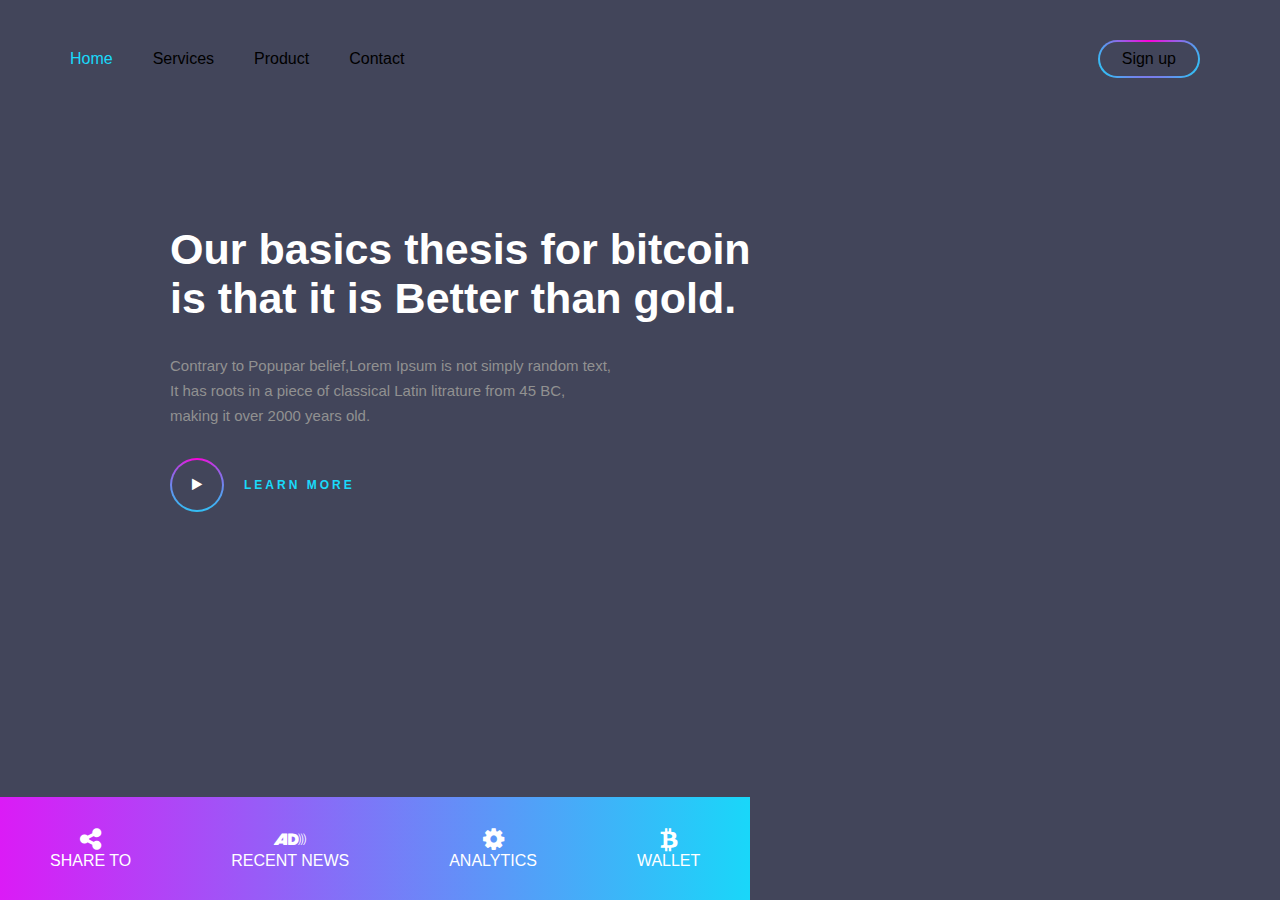
<file: index.html>
<!DOCTYPE html>
<html lang="en">
<head>
  <meta charset="UTF-8">
  <meta http-equiv="X-UA-Compatible" content="IE=Edge">
  <meta name="viewport" content="width=device-width, initial-scale=1">
   <link rel="stylesheet" href="https://stackpath.bootstrapcdn.com/font-awesome/4.7.0/css/font-awesome.min.css">

  <title>My bitcoin website</title>
  
  <!-- HTML -->
  

  <!-- Custom Styles -->
  <link rel="stylesheet" href="style.css">
</head>

<body>
  <div class="container">
           <div class="menu">
               <ul>
                   <li class="active">Home</li>
                   <li><a href="Services.html">Services</li>
                   <li><a href="Product.html">Product</li>
                   <li><a href="tel:09082407979">Contact</a></li>
                   <li><a href="#" class="signup-btn"><span>Sign up</span></a></li>
               </ul>
               <div class="banner">
                   <div class="app-text">
                       <h1>Our basics thesis for bitcoin<br> is that it is Better than gold.</h1>
                       <p>Contrary to Popupar belief,Lorem Ipsum is not simply random text,<br> It has roots in a piece of classical Latin litrature from 45 BC, <br>making it over 2000 years old.</p>
                       <div class="play-btn">
                           <div class="play-btn-inner"><i class="fa fa-play"></i></div>
                           <small><b>LEARN MORE</b></small>
                       </div>
                   </div>
               </div>
           </div>
           <div class="quick-links">
               <ul>
                   <li><i class="fa fa-share-alt"></i><p>SHARE TO</p></li>
                   <li><i class="fa fa-audio-description"></i><p>RECENT NEWS</p></li>
                   <li><i class="fa fa-cog"></i><p>ANALYTICS</p></li>
                   <li><i class="fa fa-btc"></i><p>WALLET</p></li>
               </ul>
           </div>
        </div>
  <!-- Project -->
  <script src="main.js"></script>
</body>
</html>
</file>
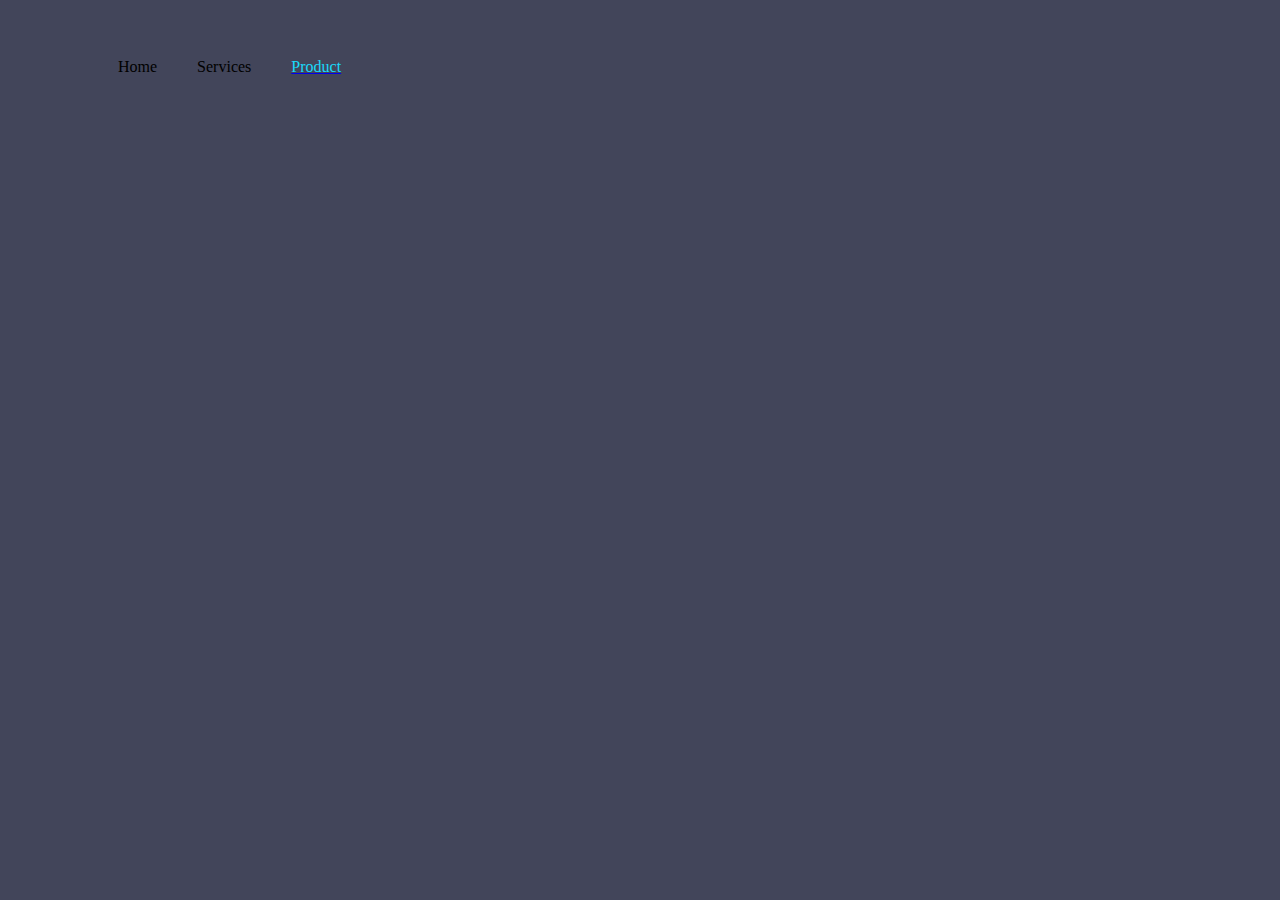
<file: Product.html>
<!DOCTYPE html>
<html>

<head>
    <meta charset="UTF-8">
    <meta name="viewport" content="width=device-width, initial-scale=1">
    <link rel="stylesheet" href="Styles.css">
    <title>products</title>
</head>

<body>
  <ul>
    <li><a href="index.html">Home</li>
    <li><a href="Services.html">Services</li>
    <li class="active">Product</li>
  </ul>
 
</body>

</html>
</file>
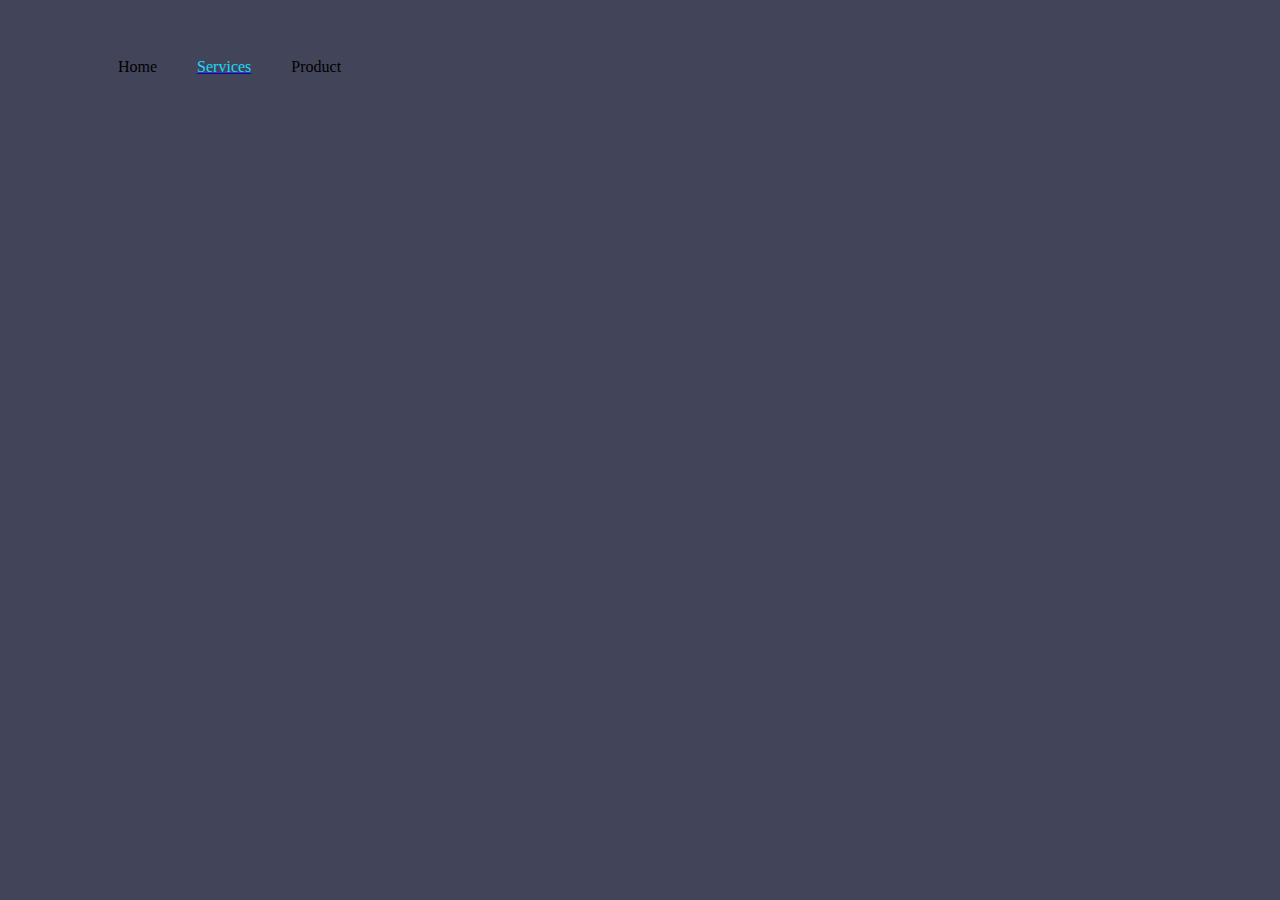
<file: Services.html>
<!DOCTYPE html>
<html>

<head>
    <meta charset="UTF-8">
    <meta name="viewport" content="width=device-width, initial-scale=1">
    <link rel="stylesheet" href="Styles.css">
    <title>services</title>
</head>

<body>
  <ul>
    <li><a href="index.html">Home</li>
    <li class="active">Services</li>
    <li><a href="Product.html">Product</li>
  </ul>

</body>

</html>
</file>
<file: style.css>
*{
    margin:0;
    padding:0;
    font-family:sans-serif;
}
body{
    background:#42455a;
}
.container{
    width:100%;
    height:100vh;
    background:#42455a;
}
.menu ul{
    display:inline-flex;
    margin:50px;
}
.menu ul li{
    list-style-type:none;
    margin:0 20px;
    cursor:pointer;
}
.menu ul li a{
  text-decoration:none;
  color: #000;
  text-decoration:none;
}
.active{
    color:#19dafa ! important;
}
.signup-btn{
    top:40px;
    right:80px;
    position:absolute;
    text-decoration:none;
    color:#fff;
    border:2px solid transparent;
    border-radius:20px;
    background:linear-gradient(#42455a,#42455a),radial-gradient(circle at top,#fd00da,#19d7f8);
    background-origin:border-box;
    background-clip:content-box,border-box;
}
.signup-btn span{
    display:block;
    padding:8px 22px;
}
.banner{
    width:80%;
    height:70%;
    top:25%;
    left:130px;
    position:absolute;
    color:#fff;
}
.app-text{
    width:50%;
    float:left;
}
.app-text h1{
    font-size:43px;
    width:640px;
    position:relative;
    margin-left:40px;
}
.app-text p{
    width:650px;
    font-size:15px;
    margin:30px 0 30px 40px;
    line-height:25px;
    color:#919191;
}
.play-btn{
    margin-left:40px;
    display:inline-flex;
}
.play-btn-inner{
    height:50px;
    width:50px;
    border:2px solid transparent;
    border-radius:50%;
    background:linear-gradient(#42455a,#42455a),radial-gradient(circle at top,#fd00da,#19d7f8);
    background-origin:border-box;
    background-clip:content-box,border-box;
    text-align:center;
}
.play-btn-inner .fa{
    padding:18px 0;
    font-size:13px;
    cursor:pointer;
}
small{
    margin:auto 20px;
    cursor:pointer;
    font-size:12px;
    color:#19dafa;
    letter-spacing:3px;
}
.quick-links{
    left:0;
    bottom:0;
    position:absolute;
    background:linear-gradient(to right,#db1bf6,#19d7f9);
}
.quick-links ul{
    display:inline-flex;
    margin:30px auto;
    text-align:center;
}
.quick-links ul li{
    list-style-type:none;
    margin:0 50px;
    cursor:pointer;
}
.quick-links ul li .fa{
    font-size:25px;
    color:#fff;
}
.quick-links ul li p{
    color:#fff;
}
</file>
<file: Styles.css>
body {
  background: #42455a;
}
ul{
    display:inline-flex;
    margin:50px;
}
ul li{
    list-style-type:none;
    margin:0 20px;
    color:#000;
    cursor:pointer;
    text-decoration:none;
}
.active{
    color:#19dafa ! important;
    text-decoration:none;
}
ul li a{
  text-decoration: none;
  color: #000;
}
</file>
